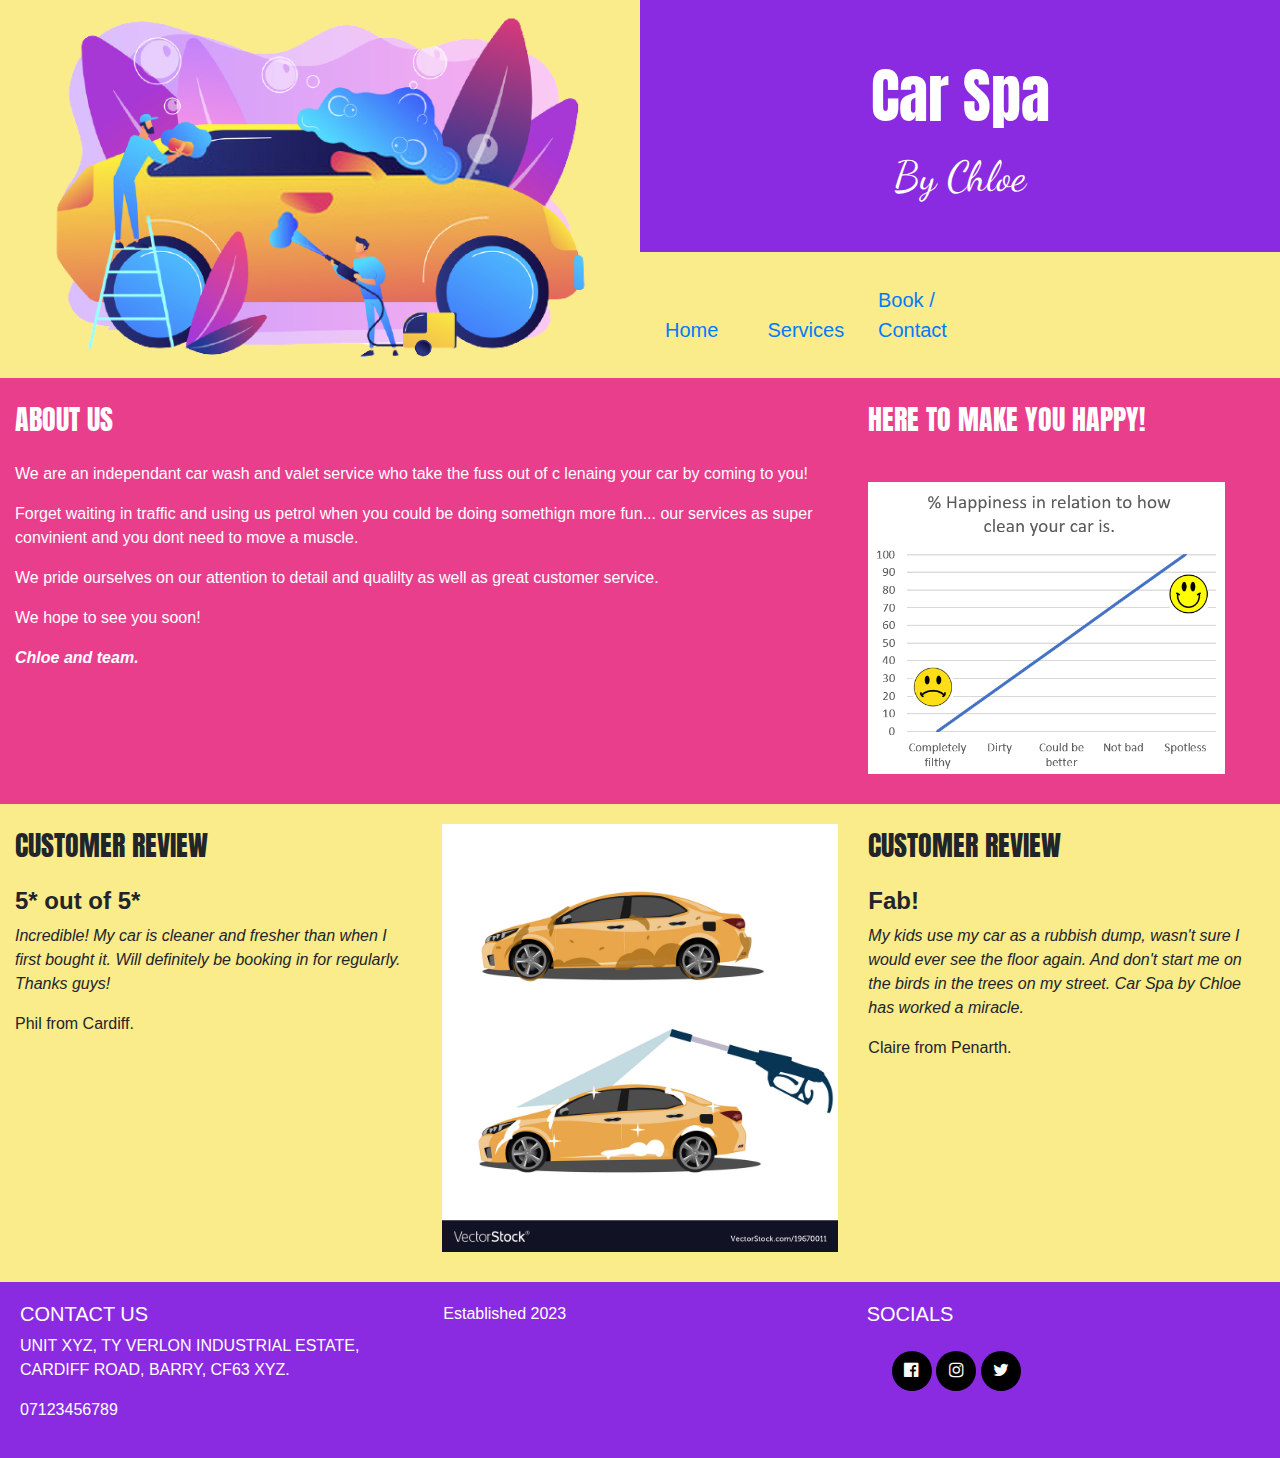
<file: index.html>
<!DOCTYPE html>
<html lang="en">
<head>
    <!--Style Sheet same on all pages-->
    <meta charset="UTF-8">
    <meta http-equiv="X-UA-Compatible" content="IE=edge">
    <meta name="viewport" content="width=device-width, initial-scale=1.0">
    <link rel="stylesheet" href="https://cdn.jsdelivr.net/npm/bootstrap@4.3.1/dist/css/bootstrap.min.css" integrity="sha384-ggOyR0iXCbMQv3Xipma34MD+dH/1fQ784/j6cY/iJTQUOhcWr7x9JvoRxT2MZw1T" crossorigin="anonymous">
    <link rel="stylesheet" href="https://cdnjs.cloudflare.com/ajax/libs/font-awesome/4.7.0/css/font-awesome.min.css">
    <link rel="stylesheet" href="assets/css/style.css" type="text/css">
    <title>Car Spa</title>
    <!--Style Sheet same on all pages-->
</head>
<body>
    <!--Header same on all pages-->
    <header>
    <!--Landing image and header-->
    <div class="row no-gutters bg-color-menu">
        <a class="col-md-6 logo" href="index.html" aria-label="Car Spa"></a>
            <div class="col-md-6">
                <div class="row no-gutters bg-color-title">
                    <div class="col heading">
                        <h1 class="title">Car Spa</h1>
                        <h2 class="name">By Chloe</h2>
                    </div>
                </div>
                <!--Landing image and header-->
                <!--Navigation links-->
                <div class="row no-gutters">
                    <nav class="col">
                        <ul id="nav" class="list-inline menucontainer">
                            <li class="col-4 col-sm-2 ui-menu-color-home list-inline-item menuitem">
                                <a href="index.html"><span>Home</span></a>
                            </li>
                            <li class="col-4 col-sm-2 ui-menu-color-services list-inline-item menuitem">
                                <a href="services.html"><span>Services</span></a>
                            </li>
                            <li class="col-4 col-sm-2 p-2 ui-menu-color-book list-inline-item menuitem">
                                <a href="book.html"><span>Book / Contact</span></a>
                            </li>
                        </ul>
                    </nav> 
                </div>
                <!--Navigation links-->
            </div>
    </div>
    </header>
    <!--Header same on all pages-->
    <main>
        <div class="row">
            <!--About us-->
            <section class="col-md-12 bg-color-about-us section-column text-white">
                <div class="row">
                    <div class="col-sm-8">
                        <h3 class="section-heading uppercase">
                            About Us
                        </h3>
                        <p> 
                            We are an independant car wash and valet service who take the fuss out of c lenaing your car by coming to you! 
                        </p>
                        <p> 
                            Forget waiting in traffic and using us petrol when you could be doing somethign more fun... our services as super convinient and you dont need to move a muscle.  
                        </p>
                        <p>
                            We pride ourselves on our attention to detail and qualilty as well as great customer service.
                        </p>
                        <p> We hope to see you soon!</p>
                        <p class="italic bold">
                            Chloe and team.
                        </p>
                    </div>
                    <div class="col-sm-4">
                        <h3 class="section-heading uppercase">
                            Here to make you happy!
                        </h3> 
                        <img src="./assets/images/graph.png" alt="Graph showing how a clean car equals happiness" 
                        style="width:90%;height:auto;">
                    </div>    
                </div>
            </section>
            <!--About us-->
            <!--Custom reviews-->
            <section class="col-md-12 bg-color-customer-review section-column">
                <div class="row">
                    <div class="col-sm">
                        <h3 class="section-heading uppercase">
                            Customer Review
                        </h3>
                        <h4 class="bold">
                            5* out of 5*
                        </h4>
                        <p class="italic"> 
                            Incredible! My car is cleaner and fresher than when I first bought it. Will definitely be booking in for regularly. Thanks guys!
                        </p>
                        <p >
                            Phil from Cardiff.
                        </p>
                    </div>
                    <div class="col-sm">
                        <img src="./assets/images/dirtyclean.jpg" alt="Dirty car and clean car" 
                        style="width:100%;height:100%;">                   
                    </div>
                    <div class="col-sm">
                        <h3 class="section-heading uppercase">
                            Customer Review
                        </h3>
                        <h4 class="bold">
                            Fab!
                        </h4>
                        <p class="italic"> 
                            My kids use my car as a rubbish dump, wasn't sure I would ever see the floor again. And don't start me on the birds in the trees on my street. Car Spa by Chloe has worked a miracle.
                        </p>
                        <p>
                            Claire from Penarth.
                        </p>
                    </div>    
                </div>
            </section>
            <!--Custom reviews-->
        </div>
    </main>
    <!--Footer same on all pages-->
    <footer>
        <div id="footer-details" class="row">
            <!--Footer Contact Details Summary-->
            <div class="col-sm-4 uppercase">
                <h5>Contact Us</h5>
                <p class="inline-block">
                    Unit XYZ,
                    Ty Verlon Industrial Estate,
                    Cardiff Road,
                    Barry,
                    CF63 XYZ.                    
                </p>
                <p>
                    07123456789
                </p>
            </div>
            <!--Footer Contact Details Summary-->
            <div class="col-sm-4">
                <p>
                    Established 2023
                </p>
            </div>
            <!--Social media links-->
            <div class="col-sm-4 uppercase">
                <h5>Socials</h5>
                <ul class="list-inline social-links">
                    <li class="list-inline-item">
                        <a target="_blank" href="https://en-gb.facebook.com/">
                            <i class="fa fa-facebook-official" aria-hidden="true"></i>
                            <span class="sr-only">Facebook</span>
                        </a>
                    </li>
                    <li class="list-inline-item">
                        <a target="_blank" href="https://www.instagram.com/">
                            <i class="fa fa-instagram" aria-hidden="true"></i>
                            <span class="sr-only">Instagram</span>
                        </a>
                    </li>
                    <li class="list-inline-item">
                        <a target="_blank" href="https://twitter.com/?lang=en/">
                            <i class="fa fa-twitter" aria-hidden="true"></i>
                            <span class="sr-only">Twitter</span>
                        </a>
                    </li>
                </ul>
            </div>
            <!--Social media links-->
        </div>        
    </footer>
    <!--Footer same on all pages-->
</body>
</html>
</file>
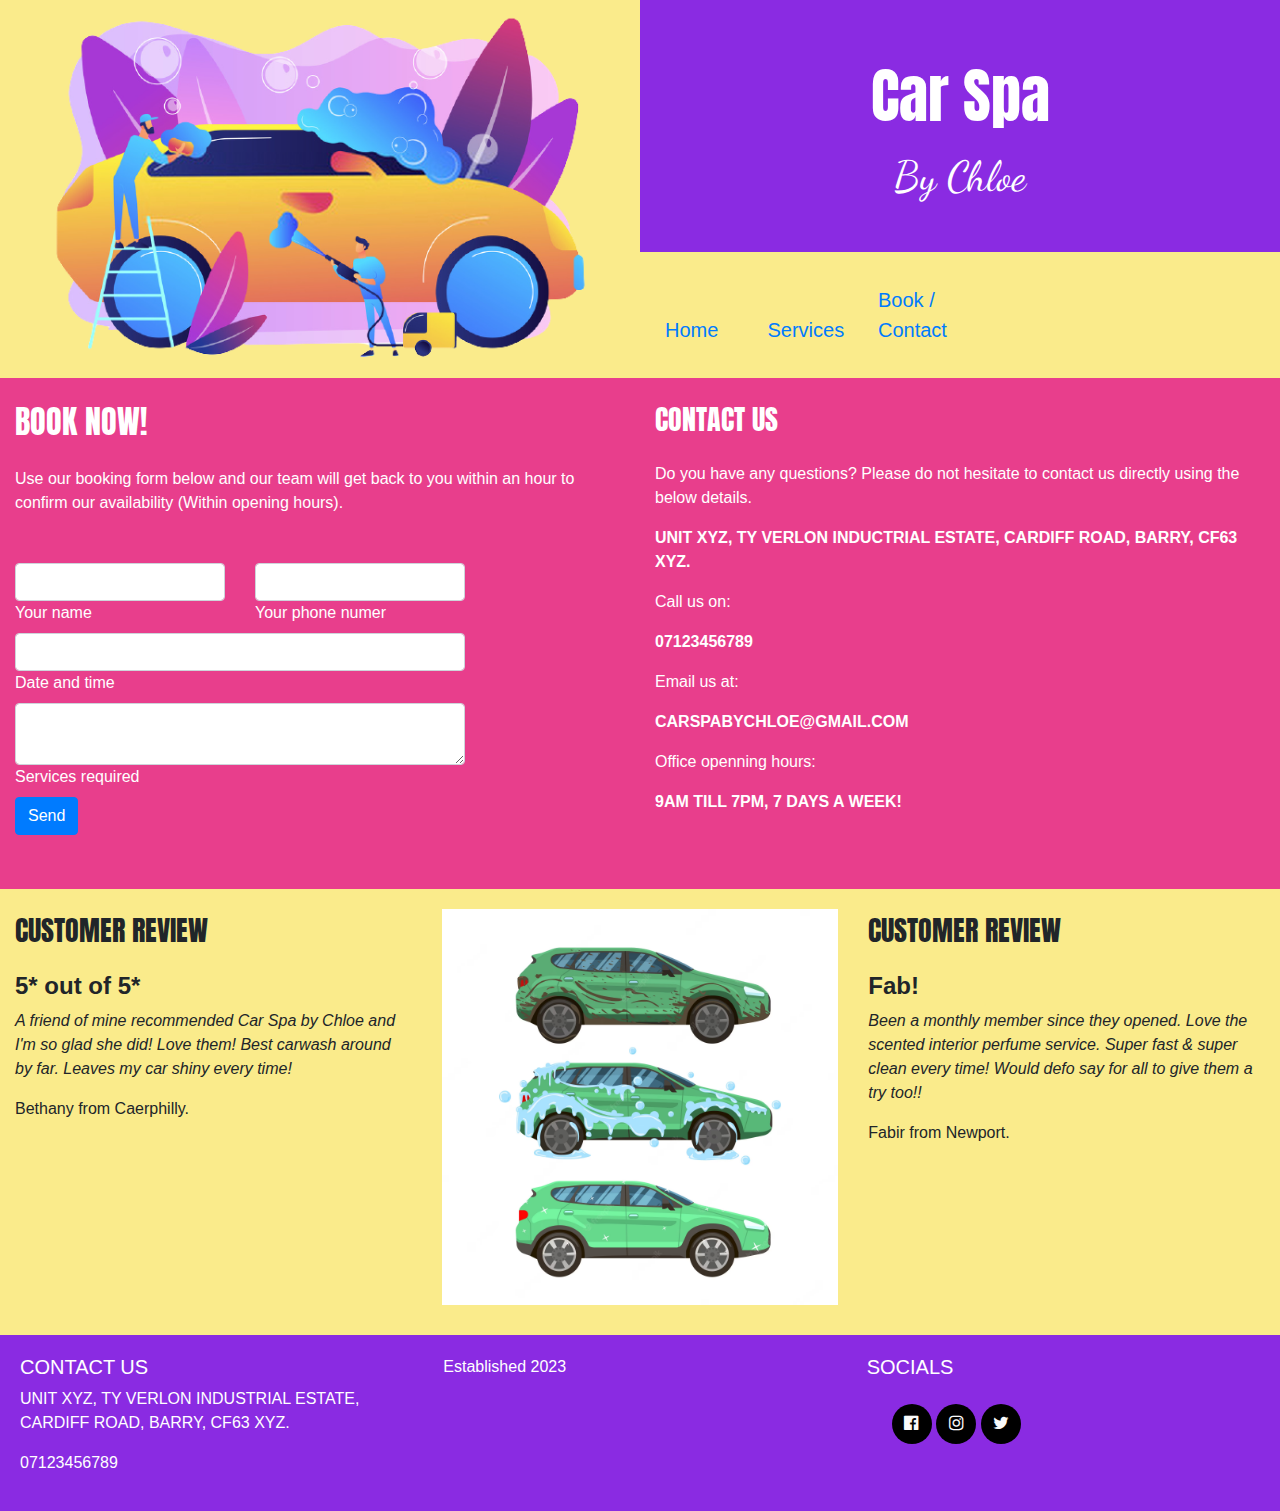
<file: book.html>
<!DOCTYPE html>
<html lang="en">
<head>
    <meta charset="UTF-8">
    <meta http-equiv="X-UA-Compatible" content="IE=edge">
    <meta name="viewport" content="width=device-width, initial-scale=1.0">
    <link rel="stylesheet" href="https://cdn.jsdelivr.net/npm/bootstrap@4.3.1/dist/css/bootstrap.min.css" integrity="sha384-ggOyR0iXCbMQv3Xipma34MD+dH/1fQ784/j6cY/iJTQUOhcWr7x9JvoRxT2MZw1T" crossorigin="anonymous">
    <link rel="stylesheet" href="https://cdnjs.cloudflare.com/ajax/libs/font-awesome/4.7.0/css/font-awesome.min.css">
    <link rel="stylesheet" href="assets/css/style.css" type="text/css">
    <title>Car Spa</title>
</head>
<body>
    <header>
    <div class="row no-gutters bg-color-menu">
        <a class="col-md-6 logo" href="index.html"></a>
            <div class="col-md-6">
                <div class="row no-gutters bg-color-title">
                    <div class="col heading">
                        <h1 class="title">Car Spa</h1>
                        <h2 class="name">By Chloe</h2>
                    </div>
                </div>
                <div class="row no-gutters">
                    <nav class="col">
                        <ul id="nav" class="list-inline menucontainer">
                            <li class="col-4 col-sm-2 ui-menu-color-home list-inline-item menuitem">
                                <a href="index.html"><span>Home</span></a>
                            </li>
                            <li class="col-4 col-sm-2 ui-menu-color-services list-inline-item menuitem">
                                <a href="services.html"><span>Services</span></a>
                            </li>
                            <li class="col-4 col-sm-2 p-2 ui-menu-color-book list-inline-item menuitem">
                                <a href="book.html"><span>Book / Contact</span></a>
                            </li>
                        </ul>                           
                    </nav> 
                </div>
            </div>
    </div>
    </header>
    <main>
        <div class="row">
            <div class="col-md-12 bg-color-about-us section-column text-white">
                <div class="row">
                    <div class="col-12 col-sm-6">
<!--Form using bootstrap-->
<section class="mb-4">
    <h2 class="section-heading uppercase">Book Now!</h2>
    <p class=" w-responsive mx-auto mb-5">
        Use our booking form below and our team will get back to you within an hour to confirm our availability (Within opening hours).
    </p>
       <div class="row">
        <div class="col-md-9 mb-md-0 mb-5">
            <form id="contact-form" name="contact-form" action="mail.php" method="POST">
                <div class="row">
                    <div class="col-md-6">
                        <div class="md-form mb-0">
                            <input type="text" id="name" name="name" class="form-control" required="">
                            <label for="name" class="">Your name</label>
                        </div>
                    </div>
                                      <div class="col-md-6">
                        <div class="md-form mb-0">
                            <input type="text" id="phone" name="phone" class="form-control" required="">
                            <label for="phone" class="">Your phone numer</label>
                        </div>
                    </div>
                </div>
                <div class="row">
                    <div class="col-md-12">
                        <div class="md-form mb-0">
                            <input type="text" id="subject" name="subject" class="form-control" required="">
                            <label for="subject" class="">Date and time</label>
                        </div>
                    </div>
                </div>               
                <div class="row">
                    <div class="col-md-12">
                        <div class="md-form">
                            <textarea id="message" name="message" rows="2" class="form-control md-textarea" required=""></textarea>
                            <label for="message">Services required</label>
                        </div>
                    </div>
                </div>
            </form>
            <div class="text-center text-md-left">
                <a class="btn btn-primary" onclick="document.getElementById('contact-form').submit();">Send</a>
            </div>
            <div class="status"></div>
        </div>
    </div>
</section>
<!--Form using bootstrap-->
                    </div>
                    <!--Full Contact Details-->
                    <div class="col-6">
                        <h3 class="section-heading uppercase">
                            Contact Us
                        </h3>
                        <p> 
                            Do you have any questions? Please do not hesitate to contact us directly using the below details. 
                        </p>
                        <p class="bold uppercase">
                            Unit XYZ, Ty Verlon Inductrial Estate, Cardiff Road, Barry, CF63 XYZ.
                        </p>
                        <p> 
                            Call us on:
                        </p>
                        <p class="bold">
                            07123456789
                        </p>
                        <p>
                            Email us at:
                        </p>
                        <p class="bold uppercase">
                            carspabychloe@gmail.com
                        </p>
                        <p>
                            Office openning hours:
                        </p>
                        <p class="bold uppercase">
                            9am till 7pm, 7 days a week!
                        </p>
                    </div>
                    <!--Full Contact Details-->    
                </div>
            </div>
            <!--Custom reviews-->
            <section class="col-md-12 bg-color-customer-review section-column">
                <div class="row">
                    <div class="col-sm">
                        <h3 class="section-heading uppercase">
                            Customer Review
                        </h3>
                        <h4 class="bold">
                            5* out of 5*
                        </h4>
                        <p class="italic"> 
                            A friend of mine recommended Car Spa by Chloe and I'm so glad she did! Love them! Best carwash around by far. Leaves my car shiny every time!
                        </p>
                        <p >
                            Bethany from Caerphilly.
                        </p>
                    </div>
                    <div class="col-sm">
                        <img src="./assets/images/dirtyclean2.avif" alt="Dirty green car, Wet green car, clean green car." 
                        style="width:100%;height:auto;">                   
                    </div>
                    <div class="col-sm">
                        <h3 class="section-heading uppercase">
                            Customer Review
                        </h3>
                        <h4 class="bold">
                            Fab!
                        </h4>
                        <p class="italic"> 
                            Been a monthly member since they opened. Love the scented interior perfume service. 
                            Super fast & super clean every time! Would defo say for all to give them a try too!!
                        </p>
                        <p>
                            Fabir from Newport.
                        </p>
                    </div>    
                </div>
            </section>
            <!--Custom reviews-->
        </div>
    </main>
    <footer>
        <div id="footer-details" class="row">
            <div class="col-sm-4 uppercase">
                <h5>Contact Us</h5>
                <p class="inline-block">
                    Unit XYZ,
                    Ty Verlon Industrial Estate,
                    Cardiff Road,
                    Barry,
                    CF63 XYZ.                    
                </p>
                <p>
                    07123456789
                </p>
            </div>
            <div class="col-sm-4">
                <p>
                    Established 2023
                </p>
            </div>
            <div class="col-sm-4 uppercase">
                <h5>Socials</h5>
                <ul class="list-inline social-links">
                    <li class="list-inline-item">
                        <a target="_blank" href="https://en-gb.facebook.com/">
                            <i class="fa fa-facebook-official" aria-hidden="true"></i>
                            <span class="sr-only">Facebook</span>
                        </a>
                    </li>
                    <li class="list-inline-item">
                        <a target="_blank" href="https://www.instagram.com/">
                            <i class="fa fa-instagram" aria-hidden="true"></i>
                            <span class="sr-only">Instagram</span>
                        </a>
                    </li>
                    <li class="list-inline-item">
                        <a target="_blank" href="https://twitter.com/?lang=en/">
                            <i class="fa fa-twitter" aria-hidden="true"></i>
                            <span class="sr-only">Twitter</span>
                        </a>
                    </li>
                </ul>
            </div>
        </div>
        
    </footer>
</body>
</html>
</file>
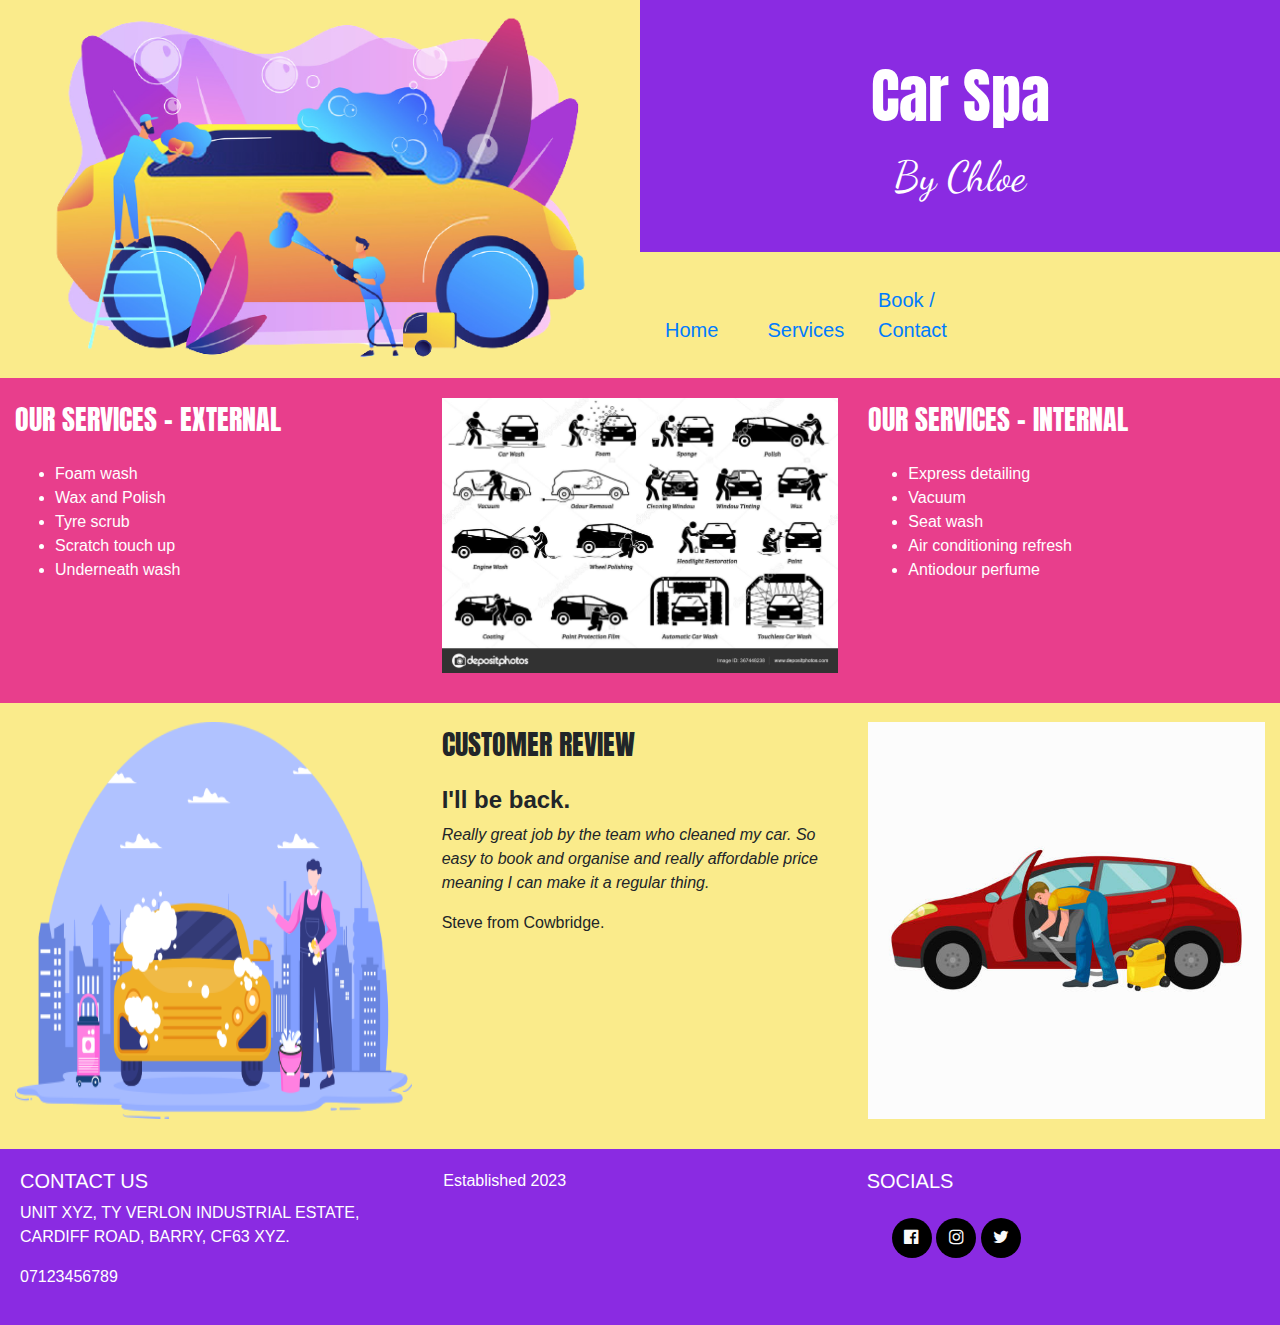
<file: services.html>
<!DOCTYPE html>
<html lang="en">
<head>
    <meta charset="UTF-8">
    <meta http-equiv="X-UA-Compatible" content="IE=edge">
    <meta name="viewport" content="width=device-width, initial-scale=1.0">
    <link rel="stylesheet" href="https://cdn.jsdelivr.net/npm/bootstrap@4.3.1/dist/css/bootstrap.min.css" integrity="sha384-ggOyR0iXCbMQv3Xipma34MD+dH/1fQ784/j6cY/iJTQUOhcWr7x9JvoRxT2MZw1T" crossorigin="anonymous">
    <link rel="stylesheet" href="https://cdnjs.cloudflare.com/ajax/libs/font-awesome/4.7.0/css/font-awesome.min.css">
    <link rel="stylesheet" href="assets/css/style.css" type="text/css">
    <title>Car Spa</title>
</head>
<body>
    <header>
    <div class="row no-gutters bg-color-menu">
        <a class="col-md-6 logo" href="index.html"></a>
            <div class="col-md-6">
                <div class="row no-gutters bg-color-title">
                    <div class="col heading">
                        <h1 class="title">Car Spa</h1>
                        <h2 class="name">By Chloe</h2>
                    </div>
                </div>
                <div class="row no-gutters">
                    <nav class="col">
                        <ul id="nav" class="list-inline menucontainer">
                            <li class="col-4 col-sm-2 ui-menu-color-home list-inline-item menuitem">
                                <a href="index.html"><span>Home</span></a>
                            </li>
                            <li class="col-4 col-sm-2 ui-menu-color-services list-inline-item menuitem">
                                <a href="services.html"><span>Services</span></a>
                            </li>
                            <li class="col-4 col-sm-2 p-2 ui-menu-color-book list-inline-item menuitem">
                                <a href="book.html"><span>Book / Contact</span></a>
                            </li>
                        </ul>
                    </nav> 
                </div>
            </div>
    </div>
    </header>
    <main>
        <div class="row">
            <!--Services offered-->
            <section class="col-md-12 bg-color-about-us section-column text-white">
                <div class="row">
                    <div class="col-sm-4">
                        <h3 class="section-heading uppercase">
                            Our Services - External
                        </h3>
                        <ul>
                            <li>Foam wash</li>
                            <li>Wax and Polish</li>
                            <li>Tyre scrub</li>
                            <li>Scratch touch up</li>
                            <li>Underneath wash</li>
                        </ul>                             
                    </div>
                    <div class="col-sm-4">
                        <img src="./assets/images/outsideservices.jpg" alt="Man vacuuming a red car" 
                        style="width:100%;height:auto;">                   
                    </div> 
                    <div class="col-sm-4">
                        <h3 class="section-heading uppercase">
                            Our Services - Internal
                        </h3>
                        <ul>
                            <li>Express detailing</li>
                            <li>Vacuum</li>
                            <li>Seat wash</li>
                            <li>Air conditioning refresh</li>
                            <li>Antiodour perfume</li>
                        </ul> 
                    </div>    
                </div>
            </section>
            <!--Services offered-->
            <!--Customer reviews-->
            <section class="col-md-12 bg-color-customer-review section-column">
                <div class="row">
                    <div class="col-sm">
                        <img src="./assets/images/carwash.png" alt="Man washing a yellow car" 
                        style="width:100%;height:100%;">                   
                    </div>
                    <div class="col-sm">
                        <h3 class="section-heading uppercase">
                            Customer Review
                        </h3>
                        <h4 class="bold">
                            I'll be back.
                        </h4>
                        <p class="italic"> 
                            Really great job by the team who cleaned my car. So easy to book and organise and really affordable price meaning I can make it a regular thing.
                        </p>
                        <p >
                            Steve from Cowbridge.
                        </p>
                    </div>
                    <div class="col-sm">
                        <img src="./assets/images/carvacuum.jpg" alt="Man vacuuming a red car" 
                        style="width:100%;height:100%;">                   
                    </div> 
                </div>
            </section>
            <!--Customer reviews-->
        </div>
    </main>
    <footer>
        <div id="footer-details" class="row">
            <div class="col-sm-4 uppercase">
                <h5>Contact Us</h5>
                <p class="inline-block">
                    Unit XYZ,
                    Ty Verlon Industrial Estate,
                    Cardiff Road,
                    Barry,
                    CF63 XYZ.                    
                </p>
                <p>
                    07123456789
                </p>
            </div>
            <div class="col-sm-4">
                <p>
                    Established 2023
                </p>
            </div>
            <div class="col-sm-4 uppercase">
                <h5>Socials</h5>
                <ul class="list-inline social-links">
                    <li class="list-inline-item">
                        <a target="_blank" href="https://en-gb.facebook.com/">
                            <i class="fa fa-facebook-official" aria-hidden="true"></i>
                            <span class="sr-only">Facebook</span>
                        </a>
                    </li>
                    <li class="list-inline-item">
                        <a target="_blank" href="https://www.instagram.com/">
                            <i class="fa fa-instagram" aria-hidden="true"></i>
                            <span class="sr-only">Instagram</span>
                        </a>
                    </li>
                    <li class="list-inline-item">
                        <a target="_blank" href="https://twitter.com/?lang=en/">
                            <i class="fa fa-twitter" aria-hidden="true"></i>
                            <span class="sr-only">Twitter</span>
                        </a>
                    </li>
                </ul>
            </div>
        </div>
        
    </footer>
</body>
</html>
</file>
<file: assets/css/style.css>
@import url('https://fonts.googleapis.com/css?family=Dancing Script:100,200,300,400,500,600,700|Anton:100,200,300,400,500,600,700');

/*--------------------------------Colors */

.bg-color-title {
    background-color: #8a2be2;
}

.bg-color-about-us {
    background-color: #e83e8c;
}

.bg-color-menu {
    background-color: #f5d50677;
}

.bg-color-customer-review {
    background-color: #f5d50677;
}

.ul-menu-color-home {
    background-color: #f5d50677;
}

.ul-menu-color-services {
    background-color: #f5d50677;
}

.ul-menu-color-book {
    background-color: #f5d50677;
}

/*--------------------------------Special paddings/margins/text */

h1,
h2,
h3 {
    margin: 0;
}

.italic {
    font-style: italic;
}

.bold {
    font-weight: bold;
}

p {
    word-wrap: break-word;
  }

.uppercase {
    text-transform: uppercase;
}

.inline-block {
    display: inline-block;
}

.section-column {
    display: table-cell;
    padding: 0 30px 30px;
    float: none;
}

.section-heading {
    font-family: "Anton", sans-serif;
    font-weight: 300;
    margin-top: 25px;
    margin-bottom: 25px;
}

img {
    padding-top: 5%;
}

/*--------------------------------Heading */

header {
    margin: 0;
}

.heading {
    margin-left: 0px;
    min-height: 240px;
}

.logo {
    background: url("../images/carspa.png");
    background-position: center;
    background-repeat: no-repeat;
    background-size: contain;
    min-height: 360px;
    transition: all .5s ease-in-out;
    -moz-transition: all .5s ease-in-out;
    -webkit-transition: all .5s ease-in-out;
}

.title {
    font-family: "Anton", sans-serif;
    font-weight: 100;
    font-size: 60px;
    margin-top: 60px;
    color: #fff;
    text-align: center;
}
.name {
    font-family: "Dancing Script", sans-serif;
    font-weight: 100;
    font-size: 42px;
    margin-top: 20px;
    color: #fff;
    margin-bottom: 50px;
    text-align: center;
}

.list-inline-item:not(:last-child) {
    margin: 0;
}

.list-inline {
    margin-top: 25px;
    margin-bottom: 25px;
    margin-left: 25px;
}

.menucontainer {
    font-size: 0;
}

#nav li {
    font-size: 20px;
    padding: 0;
}

.menuitem a {
    height: 120px;
    text-align: center;
    padding: 0;
   
}

/*--------------------------------Footer */

footer {
    background-color: #8a2be2;
    color: #fff;
    min-height: 120px;
    margin: 0;
}

#footer-details {
    padding: 20px;
}

.social-links {
    padding-bottom: 15px;
}

.social-links li a i {
    width: 40px;
    height: 40px;
    padding: 10px 0;
    border-radius: 50%;
    font-size: 17px;
    text-align: center;
    color: #fafafa;
    background: #000000;
    transition: all 0.35s ease-in-out;
    -moz-transition: all 0.35s ease-in-out;
    -webkit-transition: all 0.35s ease-in-out;
    -o-transition: all 0.35s ease-in-out;
}

.social-links li a i:hover {
    background: #e83e8c;
}

/*--------------------------------About Us*/

@media screen and (max-width: 600px) {
    .column {
      width: 100%;
    }
}

/*--------------------------------Customer Reviews*/

.customer-review-item {
    margin-bottom: 20px;
    display: block;
    clear: both;
}
</file>
